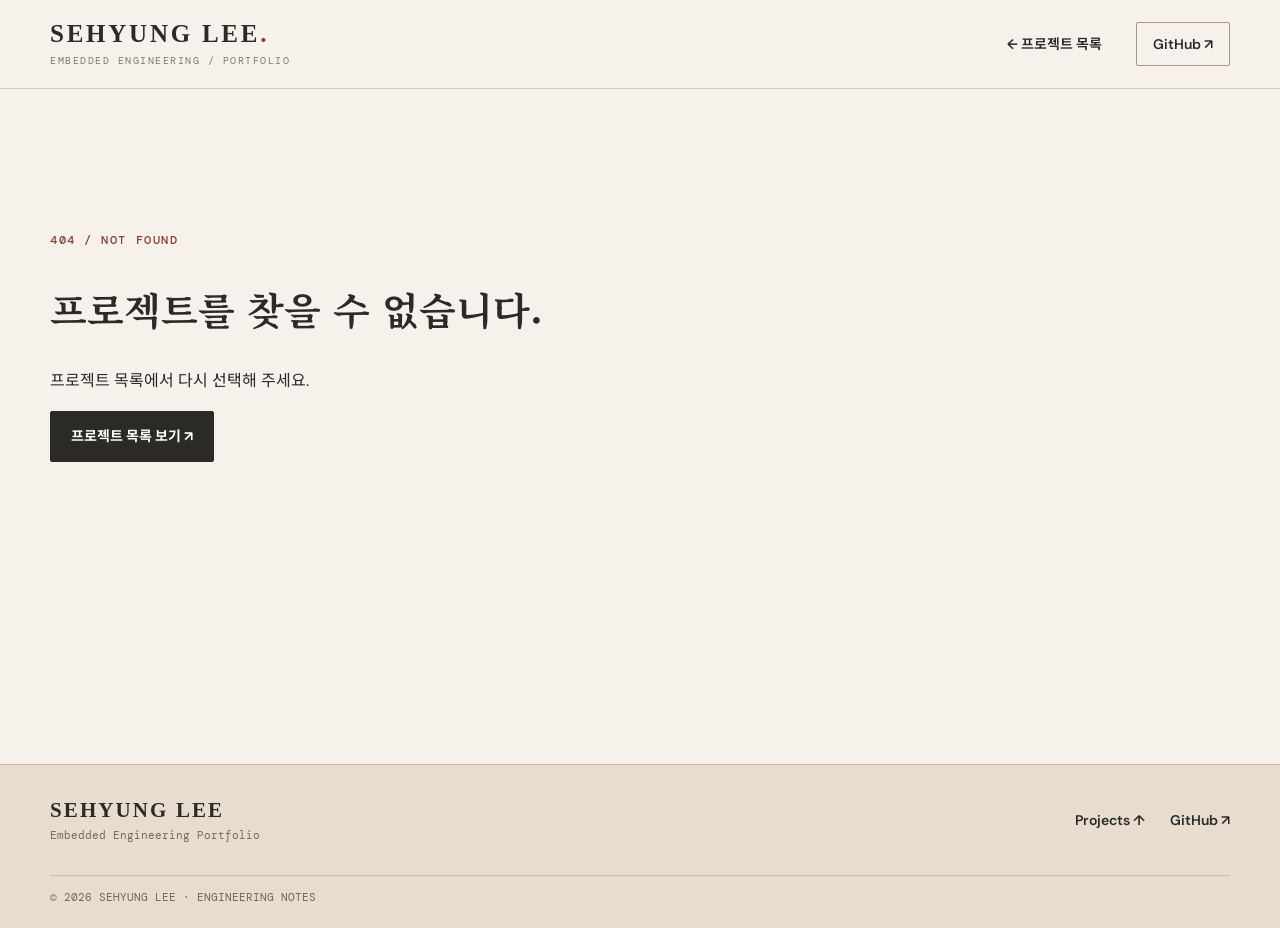
<file: project.html>
<!doctype html>
<html lang="ko">
<head>
  <meta charset="utf-8">
  <meta name="viewport" content="width=device-width, initial-scale=1">
  <meta name="theme-color" content="#f6f2eb">
  <meta name="description" content="이세형의 임베디드 프로젝트 상세 구현 기록.">
  <title>Project Notes | 이세형</title>
  <link rel="preconnect" href="https://fonts.googleapis.com">
  <link rel="preconnect" href="https://fonts.gstatic.com" crossorigin>
  <link href="https://fonts.googleapis.com/css2?family=DM+Sans:wght@400;500;600;700&family=DM+Mono:wght@400;500&family=Noto+Sans+KR:wght@400;500;600;700&family=Noto+Serif+KR:wght@500;600;700&display=swap" rel="stylesheet">
  <style>
:root{
  --bg:#f6f2eb;
  --paper:#fffdf8;
  --sand:#eee5d7;
  --ink:#2c2a27;
  --sub:#615b52;
  --quiet:#83776a;
  --line:#d7cbbb;
  --accent:#873f32;
  --serif:"Noto Serif KR",Georgia,serif;
  --sans:"DM Sans","Noto Sans KR",-apple-system,BlinkMacSystemFont,"Segoe UI",sans-serif;
  --mono:"DM Mono",Consolas,monospace;
}
*{box-sizing:border-box}
html{scroll-behavior:smooth;scroll-padding-top:95px}
body{margin:0;background:var(--bg);color:var(--ink);font:400 16px/1.75 var(--sans);-webkit-font-smoothing:antialiased;word-break:keep-all}
a{color:inherit;text-decoration:none}
a:focus-visible,button:focus-visible{outline:3px solid #975342;outline-offset:4px}
a:hover{color:var(--accent)}
button{font:inherit}
.shell{width:min(1180px,calc(100% - 88px));margin-inline:auto}
.skip-link{position:absolute;left:12px;top:-100px;background:white;padding:12px 18px;z-index:50}.skip-link:focus{top:12px}
.site-header{position:sticky;top:0;z-index:20;background:rgba(246,242,235,.96);border-bottom:1px solid var(--line);backdrop-filter:blur(13px)}
.header-inner{height:88px;display:flex;align-items:center;justify-content:space-between;gap:25px}
.brand{display:inline-flex;flex-direction:column;gap:4px;flex-shrink:0}.brand-main{font:700 25px/1.15 Georgia,serif;letter-spacing:.11em}.brand-dot{color:var(--accent)}.brand-sub{font:10px/1.5 var(--mono);letter-spacing:.15em;color:var(--quiet)}
.site-nav{display:flex;align-items:center;gap:34px}.site-nav a{font-size:14px;font-weight:600}.site-nav .nav-github{padding:9px 16px;border:1px solid #a99580;border-radius:2px}
.nav-toggle{display:none;background:transparent;border:1px solid var(--line);padding:8px 12px;color:var(--ink)}
.hero{display:grid;grid-template-columns:1.07fr .93fr;gap:70px;align-items:center;padding-top:88px;padding-bottom:94px;min-height:580px}
.eyebrow{font:500 12px/1.5 var(--mono);color:var(--accent);letter-spacing:.13em}
.eyebrow-line{width:26px;height:1px;background:var(--accent);vertical-align:middle;display:inline-block;margin-right:11px}
.hero h1{font:700 clamp(38px,3.75vw,54px)/1.49 var(--serif);letter-spacing:-.072em;margin:24px 0 23px;white-space:normal}
.hero h1 em{font-style:normal;color:var(--accent)}
.hero-lead{font-size:18px;line-height:1.86;font-weight:600;margin:0 0 14px}
.hero-desc{font:13px/1.8 var(--mono);color:var(--quiet);margin:0 0 29px;max-width:510px;word-break:normal}
.hero-actions{display:flex;align-items:center;gap:12px;flex-wrap:wrap}
.btn{display:inline-flex;align-items:center;justify-content:space-between;gap:25px;min-height:51px;padding:11px 20px;border:1px solid var(--ink);font-size:14px;font-weight:700;border-radius:2px;transition:background .18s,color .18s,transform .18s;white-space:nowrap}
.btn-primary{background:var(--ink);color:var(--paper)}.btn-primary:hover{background:var(--accent);color:#fff;border-color:var(--accent)}
.btn-quiet{background:transparent;border-color:#c1b4a2}.btn-quiet:hover{background:#e9ded0}
.photo-frame{position:relative;background:#eae0d1;margin:0;border:1px solid #cbb9a2;padding:12px 12px 0;box-shadow:12px 13px 0 rgba(128,106,75,.09)}
.hero-photo img{height:340px;width:100%;object-fit:cover;display:block;filter:saturate(.83)}
.photo-fallback{display:none;align-items:center;justify-content:center;flex-direction:column;gap:15px;min-height:100%;height:100%;background:linear-gradient(135deg,#c5b9a2,#ece0ca);color:#6b5942;font:12px var(--mono);letter-spacing:.14em}
.fallback-icon{display:flex;align-items:center;justify-content:center;width:120px;height:120px;border-radius:50%;border:1px solid rgba(74,62,43,.38);font:42px Georgia,serif;letter-spacing:0;color:#504735}
.image-missing img{display:none}.image-missing .photo-fallback{display:flex}
.hero-photo .photo-fallback{height:340px}
.hero-photo figcaption{display:flex;align-items:center;justify-content:space-between;gap:12px;padding:13px 3px 15px;color:#74634f;font:11px/1.5 var(--mono)}
.hero-photo figcaption strong{font-weight:500;white-space:nowrap}
.index-rule{border-top:1px solid var(--line);border-bottom:1px solid var(--line);display:flex;justify-content:space-between;gap:12px;padding:17px 0;color:#7b6958;font:11px/1.5 var(--mono);letter-spacing:.12em}
.section{padding-top:92px;padding-bottom:98px}.section-head{display:flex;align-items:end;justify-content:space-between;gap:30px;margin-bottom:30px}.section-head h2{font:700 35px/1.5 var(--serif);letter-spacing:-.055em;margin:10px 0 9px}.section-head p{font-size:15px;color:var(--sub);margin:0}.section-index{font:30px/1.1 Georgia,serif;color:#b0a08e}
.featured-grid{display:grid;grid-template-columns:repeat(2,minmax(0,1fr));gap:24px;margin-bottom:24px}
.feature-card,.small-card{border:1px solid var(--line);background:var(--paper);overflow:hidden;min-width:0;transition:box-shadow .18s,transform .18s}
.feature-card:hover,.small-card:hover{box-shadow:0 10px 28px rgba(55,45,34,.1);transform:translateY(-2px)}
.feature-card .media{height:285px}
.media{position:relative;overflow:hidden;margin:0;background:var(--sand)}
.media img{display:block;width:100%;height:100%;object-fit:cover;transition:transform .35s}.feature-card:hover .media img,.small-card:hover .media img{transform:scale(1.018)}
.media.fit-contain img{object-fit:contain;padding:12px;background:#eee6d9}
.media .photo-fallback{height:100%;background:linear-gradient(120deg,#ded0b8,#eae2d4)}
.media .photo-fallback .fallback-icon{width:94px;height:94px;font-size:27px}
.media img[src=""]{display:none}
.media.image-missing .photo-fallback,.media:not(.has-photo) .photo-fallback{display:flex}
.media .media-number{position:absolute;left:17px;top:17px;background:rgba(250,247,238,.94);border:1px solid #d3c2a9;padding:5px 10px;font:12px var(--mono);color:#6e5946;z-index:1}
.feature-card-content{padding:25px 29px 28px}.card-eyebrow{display:flex;align-items:center;justify-content:space-between;gap:12px;flex-wrap:wrap;font:11px/1.5 var(--mono);color:var(--accent);letter-spacing:.06em}.card-eyebrow span:last-child{color:#817565}
.feature-card h3{font:700 29px/1.35 var(--serif);letter-spacing:-.045em;margin:13px 0 10px}
.card-summary{font-size:16px;color:#4e4840;line-height:1.8;margin:0;min-height:60px}
.role-line{color:var(--accent);font-size:13px;font-weight:600;margin:18px 0 15px}
.stack{display:flex;flex-wrap:wrap;gap:6px}.stack span{font-size:12px;color:#5b5044;border:1px solid #d5c9b9;padding:4px 9px;background:#f6f0e7;border-radius:2px}
.card-actions{margin-top:25px;border-top:1px solid var(--line);padding-top:20px;display:flex;gap:24px;flex-wrap:wrap;align-items:center}
.detail-link{font-size:15px;font-weight:700;color:var(--accent);text-decoration:underline;text-underline-offset:5px;text-decoration-thickness:1px}
.github-link{font-size:14px;font-weight:600}.github-link:hover{text-decoration:underline;text-underline-offset:5px}
.project-grid{display:grid;grid-template-columns:repeat(2,minmax(0,1fr));gap:24px}
.small-card{display:grid;grid-template-columns:37% 1fr;min-height:245px}
.small-card .media{height:100%;min-height:245px}.small-card .media img{object-fit:cover}.small-card .media.fit-contain img{padding:10px}
.small-card .media .media-number{font-size:11px;top:11px;left:11px}
.small-card-content{display:flex;flex-direction:column;padding:24px 22px;min-width:0}.small-card .card-eyebrow{font-size:10px}.small-card h3{font:700 21px/1.45 var(--serif);letter-spacing:-.045em;margin:11px 0}
.small-card .card-summary{font-size:14px;line-height:1.75;min-height:0}.small-card .role-line{font-size:12px;margin:12px 0}.small-card .stack{margin-top:auto}.small-card .stack span{font-size:11px;padding:3px 7px}
.small-card .card-actions{margin-top:16px;padding-top:13px;gap:17px}.small-card .detail-link,.small-card .github-link{font-size:12px}
.section-note{margin:23px 0 0;color:#786f64;font-size:13px}
.archive-band{background:#eee7dc;border-top:1px solid var(--line);border-bottom:1px solid var(--line)}.archive-band .section-head{align-items:center}.section-link{font-size:14px;color:var(--accent);font-weight:700;text-decoration:underline;text-underline-offset:5px;white-space:nowrap}
.archive-list{display:grid;grid-template-columns:repeat(2,minmax(0,1fr));column-gap:55px}
.archive-item{border-top:1px solid #c8bbab;padding:24px 0;display:grid;grid-template-columns:35px 1fr 25px;gap:15px;align-items:start}
.archive-no{font:13px var(--mono);color:var(--accent);padding-top:5px}.archive-item h3{font:700 18px/1.45 var(--serif);margin:0 0 5px}.archive-item p{font-size:14px;color:var(--sub);line-height:1.65;margin:0}.archive-item a.archive-open{color:var(--accent);font-size:19px;font-weight:700;text-align:right}.archive-item a.archive-open:hover{transform:translateX(2px)}
.about-section{display:grid;grid-template-columns:1fr 1.1fr;gap:105px}.about-section h2{font:700 clamp(25px,2.5vw,32px)/1.65 var(--serif);letter-spacing:-.055em;margin:20px 0 0}.about-copy p{font-size:15px;line-height:2;word-break:keep-all;color:var(--sub);margin:0 0 18px}.about-copy strong{color:var(--ink)}.skill-strip{display:flex;flex-wrap:wrap;gap:9px;margin-top:25px}.skill-strip span{font:11px var(--mono);padding:8px 11px;border:1px solid var(--line);color:#66584b}
.site-footer{background:#e7dccd;border-top:1px solid #c9bca9}.footer-inner{padding:33px 0;display:flex;align-items:center;justify-content:space-between;gap:20px}.footer-name{font:700 21px Georgia,serif;letter-spacing:.1em;display:block}.footer-sub{font:11px var(--mono);color:#75695e;display:block;margin-top:5px}.footer-links{display:flex;gap:25px;font-size:14px;font-weight:600}.footer-base{border-top:1px solid #c8bcaa;padding:14px 0 24px;font:11px var(--mono);color:#706557}
.project-main{min-height:75vh}.breadcrumbs{padding:35px 0 0;font:12px var(--mono);color:#86796b;display:flex;gap:12px;flex-wrap:wrap}.breadcrumbs a{text-decoration:underline;text-underline-offset:4px}
.project-hero{padding-top:65px;padding-bottom:50px}.project-hero .eyebrow{margin:0}.project-hero h1{font:700 clamp(35px,4.1vw,55px)/1.35 var(--serif);letter-spacing:-.05em;margin:18px 0 13px;overflow-wrap:anywhere}.project-hero .repo-path{font:12px/1.8 var(--mono);color:var(--quiet);overflow-wrap:anywhere}.project-intro{font:500 20px/1.85 var(--serif);max-width:860px;margin:25px 0;color:#4b4339}.project-hero .stack{margin:23px 0 26px}.project-hero .card-actions{border:0;padding:0;margin:0}.detail-figure{height:420px;border:1px solid var(--line);margin:0;background:#ede1ce}.detail-figure img{height:100%;object-fit:contain;padding:16px;background:#eee3d1}.detail-figure .photo-fallback{height:100%}
.detail-cols{display:grid;grid-template-columns:1.25fr .8fr;gap:70px;padding:78px 0 70px}.detail-cols h2,.detail-sections h2{font:700 27px/1.45 var(--serif);letter-spacing:-.04em;margin:10px 0 24px}.detail-cols p{font-size:16px;line-height:1.95;color:#554a40}.role-panel{border:1px solid var(--line);padding:26px;background:#eee6d8;align-self:start}.role-panel h3{font:700 18px var(--serif);margin:0 0 13px}.role-panel p{font-size:15px;color:var(--accent);font-weight:700;margin:0}.role-panel .role-meta{padding-top:22px;margin-top:24px;border-top:1px solid #c9bba9}.role-panel .role-meta span{font:11px var(--mono);display:block;color:var(--quiet)}.role-panel .role-meta strong{font-size:13px;font-weight:500;line-height:1.75;display:block;margin-top:9px;word-break:break-word}
.detail-sections{border-top:1px solid var(--line);padding-top:60px}.detail-points{display:grid;grid-template-columns:1fr 1fr;gap:18px;padding:0;margin:0;list-style:none}.detail-points li{background:var(--paper);border:1px solid var(--line);padding:24px 25px;display:grid;grid-template-columns:32px 1fr;gap:12px}.detail-points .point-no{font:12px var(--mono);color:var(--accent)}.detail-points p{font-size:15px;line-height:1.85;margin:0}.detail-section{padding:53px 0;border-bottom:1px solid var(--line)}.detail-section h2{margin-bottom:19px}.detail-section p{max-width:900px;font-size:16px;line-height:1.9;word-break:keep-all}.flow-text{font:14px/1.9 var(--mono);padding:22px 25px;background:#ede3d3;border-left:3px solid var(--accent);overflow-wrap:anywhere}
.bottom-cta{display:flex;align-items:center;justify-content:space-between;gap:30px;padding:62px 0 110px}.bottom-cta p{font:11px var(--mono);color:var(--accent);margin:0 0 8px}.bottom-cta a.next-link{font:700 23px/1.5 var(--serif)}.error-state{padding:130px 0 200px}.error-state h1{font:700 38px var(--serif)}
@media(max-width:1120px){.shell{width:min(100% - 64px,1060px)}.hero{gap:40px}.small-card{grid-template-columns:38% 1fr}.small-card h3{font-size:19px}.small-card-content{padding:18px}.small-card .card-actions{gap:13px}.card-actions{gap:16px}}
@media(max-width:860px){.shell{width:min(100% - 44px,750px)}.site-nav{gap:17px}.hero{grid-template-columns:1fr;padding-top:65px;padding-bottom:70px;min-height:0}.hero-photo{max-width:650px;width:100%}.hero-photo img,.hero-photo .photo-fallback{height:340px}.hero h1{font-size:47px}.section{padding-top:68px;padding-bottom:72px}.small-card{grid-template-columns:1fr;min-height:0}.small-card .media{height:180px;min-height:0}.small-card-content{padding:23px}.small-card .stack{margin-top:13px}.about-section{grid-template-columns:1fr;gap:30px}.detail-cols{gap:35px}}
@media(max-width:650px){.shell{width:calc(100% - 36px)}.header-inner{height:73px}.brand-main{font-size:20px}.brand-sub{font-size:8px;letter-spacing:.07em}.nav-toggle{display:inline-flex;align-items:center;gap:10px;cursor:pointer;font-size:13px}.site-nav:not(.detail-nav){display:none;position:absolute;left:0;right:0;top:73px;flex-direction:column;align-items:stretch;gap:0;background:var(--bg);border-bottom:1px solid var(--line);padding:10px 18px 20px}.site-nav.open{display:flex}.site-nav:not(.detail-nav) a{padding:12px 10px}.site-nav .nav-github{border:none;padding:12px 10px!important}.detail-nav{display:flex;gap:10px}.detail-nav a{font-size:12px}.detail-nav .nav-github{display:none}.hero{padding-top:47px;padding-bottom:61px;gap:38px}.hero h1{font-size:clamp(31px,7.8vw,42px);line-height:1.5;letter-spacing:-.075em}.hero-lead{font-size:16px}.hero-desc{font-size:11px}.hero-actions{align-items:stretch}.hero-actions .btn{flex:1;justify-content:center;gap:11px;padding-inline:12px;font-size:12px}.hero-photo img,.hero-photo .photo-fallback{height:235px}.hero-photo figcaption{font-size:9px}.hero-photo figcaption strong{white-space:normal}.index-rule{font-size:9px}.index-rule span:last-child{display:none}.section-head h2{font-size:29px}.section-head p{font-size:14px}.section-index{display:none}.featured-grid,.project-grid,.archive-list{grid-template-columns:1fr}.feature-card .media{height:235px}.feature-card-content{padding:23px}.feature-card h3{font-size:25px}.card-summary{font-size:15px;min-height:0}.small-card{grid-template-columns:35% 1fr;min-height:225px}.small-card .media{height:100%;min-height:225px}.small-card-content{padding:16px}.small-card h3{font-size:17px;margin:9px 0}.small-card .card-summary{font-size:12px}.small-card .role-line{display:none}.small-card .stack{gap:4px}.small-card .stack span{font-size:9px;padding:2px 4px}.small-card .card-actions{padding-top:10px;margin-top:12px;gap:10px}.small-card .detail-link,.small-card .github-link{font-size:11px}.archive-band .section-head{align-items:start;flex-direction:column}.archive-item{grid-template-columns:27px 1fr 20px;gap:10px}.about-section h2{font-size:27px}.about-copy p{font-size:14px}.footer-inner{align-items:start;flex-direction:column}.detail-figure{height:270px}.project-hero{padding-top:42px;padding-bottom:34px}.project-hero h1{font-size:32px}.project-intro{font-size:17px}.detail-cols{grid-template-columns:1fr;gap:30px;padding:47px 0}.detail-cols h2,.detail-sections h2{font-size:23px}.detail-points{grid-template-columns:1fr}.detail-section{padding:37px 0}.bottom-cta{align-items:flex-start;flex-direction:column;padding:45px 0 65px}.bottom-cta .btn{width:100%}}
@media(max-width:400px){.small-card{display:block}.small-card .media{height:176px;min-height:0}.small-card-content{padding:21px}.small-card h3{font-size:20px}.small-card .role-line{display:block}.small-card .stack span{font-size:11px;padding:3px 6px}.small-card .card-summary{font-size:14px}.small-card .card-actions{gap:16px}.small-card .detail-link,.small-card .github-link{font-size:13px}}
@media(prefers-reduced-motion:reduce){html{scroll-behavior:auto}.feature-card,.small-card,.media img{transition:none}.feature-card:hover,.small-card:hover{transform:none}}
/* Progressive image display: the engineering-paper placeholder stays visible until
   a genuine repository image is loaded, preventing empty image regions. */
.hero-photo .photo-fallback{display:flex;position:absolute;top:12px;left:12px;right:12px;height:340px;min-height:0;z-index:0}
.hero-photo img{position:relative;z-index:1}
.media .photo-fallback{display:flex;position:absolute;inset:0;z-index:0;background:
  linear-gradient(90deg,transparent calc(50% - .5px),rgba(96,73,46,.13) 50%,transparent calc(50% + .5px)),
  linear-gradient(transparent calc(50% - .5px),rgba(96,73,46,.13) 50%,transparent calc(50% + .5px)),
  linear-gradient(120deg,#dccfb9,#eee4d6)}
.media img{position:absolute;inset:0;z-index:1}
.media.image-missing img{display:none}
@media(max-width:860px){.hero-photo .photo-fallback{height:340px}}
@media(max-width:650px){.hero-photo .photo-fallback{height:235px}}

.hero-photo img,.media img{opacity:0}
.hero-photo.image-loaded img,.media.image-loaded img{opacity:1}
.photo-frame,.media{isolation:isolate}
.hero-photo .photo-fallback,.media .photo-fallback{z-index:1}
.hero-photo img,.media img{z-index:2}
.media .media-number{z-index:3}


/* Shared detailed engineering notes for project troubleshooting */
.extra-trouble{margin:28px 0 8px;border:1px solid var(--line);background:var(--paper);box-shadow:0 10px 24px rgba(55,45,34,.045)}
.extra-trouble-header{display:flex;justify-content:space-between;align-items:center;flex-wrap:wrap;gap:12px;padding:15px 23px;background:var(--sand);border-bottom:1px solid var(--line);font:500 12px/1.5 var(--mono);color:var(--accent);letter-spacing:.04em}
.extra-trouble-header a{text-decoration:underline;text-underline-offset:4px;font-weight:600}
.extra-trouble-body{padding:26px clamp(18px,3.5vw,36px) 34px}
.extra-trouble-body h3{font:700 24px/1.55 var(--serif);margin:0 0 20px;color:var(--ink)}
.extra-trouble-body h4{font-size:18px;line-height:1.6;color:var(--ink);margin:28px 0 12px}
.vision-note h4{padding-left:12px;border-left:3px solid var(--accent)}
.extra-trouble-body p{line-height:1.93;margin:11px 0;color:var(--sub)}
.extra-trouble-body ul,.extra-trouble-body ol{padding-left:25px;line-height:1.95;margin:12px 0 20px}
.extra-trouble-body li{padding-left:4px;margin:5px 0}
.extra-trouble-diagram{margin:24px 0;background:#f6f2eb;border:1px solid var(--line);padding:11px}
.extra-trouble-diagram img{display:block;width:100%;height:auto}
.extra-trouble-diagram figcaption{font-size:12px;line-height:1.6;color:var(--quiet);padding:9px 4px 3px}
.extra-trouble-cases{display:grid;grid-template-columns:repeat(2,minmax(0,1fr));gap:15px;margin:26px 0}
.extra-trouble-cases article{padding:20px 21px;background:#f8f4ed;border:1px solid var(--line);min-width:0}
.extra-trouble-cases .case-number{font:500 11px/1.5 var(--mono);color:var(--accent);letter-spacing:.04em}
.extra-trouble-cases h4{margin:10px 0 11px;font-size:18px}
.extra-trouble-cases p{margin:8px 0;font-size:14px}
.trouble-takeaway{padding:18px 20px;background:#eee6da;border-left:3px solid var(--accent)}
@media(max-width:700px){.extra-trouble-cases{grid-template-columns:1fr}.extra-trouble-body{padding:19px 16px 25px}.extra-trouble-header{padding:13px 16px}}


.extra-trouble-diagram.original-evidence{background:#fffdf8;padding:14px}
.extra-trouble-diagram.original-evidence>a{display:block;border:1px solid var(--line);background:white}
.extra-trouble-diagram.original-evidence img{width:100%;height:auto;display:block}
.extra-trouble-diagram.original-evidence figcaption a{font-weight:700;color:var(--accent);text-decoration:underline;text-underline-offset:3px}
</style>
</head>
<body>
  <a class="skip-link" href="#content">본문으로 이동</a>
  <header class="site-header"><div class="shell header-inner"><a class="brand" href="index.html"><span class="brand-main">SEHYUNG LEE<span class="brand-dot">.</span></span><span class="brand-sub">EMBEDDED ENGINEERING / PORTFOLIO</span></a><nav class="site-nav detail-nav" aria-label="주 메뉴"><a href="index.html#projects">← 프로젝트 목록</a><a class="nav-github" href="https://github.com/leesee1393-ux" target="_blank" rel="noopener noreferrer">GitHub ↗</a></nav></div></header>
  <main class="shell project-main" id="content"><div id="project-detail" aria-live="polite"><p>프로젝트 정보를 불러오는 중입니다.</p></div></main>
  <footer class="site-footer"><div class="shell footer-inner"><div><span class="footer-name">SEHYUNG LEE</span><span class="footer-sub">Embedded Engineering Portfolio</span></div><div class="footer-links"><a href="index.html#projects">Projects ↑</a><a href="https://github.com/leesee1393-ux" target="_blank" rel="noopener noreferrer">GitHub ↗</a></div></div><div class="shell footer-base">© 2026 SEHYUNG LEE · ENGINEERING NOTES</div></footer>
  <script>
window.PORTFOLIO_PROJECTS = [
  {
    "id": "linux-fan",
    "title": "Linux Smart Fan",
    "repo": "twotwoship/Linux_fan",
    "label": "LINUX / DEVICE DRIVER",
    "type": "TEAM PROJECT",
    "kind": "featured",
    "status": "구현 기록",
    "image": "https://raw.githubusercontent.com/twotwoship/Linux_fan/main/image/motor_driver.jpg",
    "imageFit": "contain",
    "imageAlt": "Linux Fan 팀 프로젝트의 모터 드라이버 사진",
    "signal": "Linux /dev/fan_motor",
    "summary": "Jetson Orin Nano와 Linux 디바이스 드라이버를 이용한 팬·타이머 제어 시스템.",
    "role": "담당: Motor Driver · FND Timer Driver",
    "stack": [
      "C",
      "Linux Kernel",
      "Jetson Orin Nano",
      "GPIO / PWM"
    ],
    "overview": "Linux 커널의 Character Device를 이용해 팬의 모터 출력과 타이머 표시를 제어한 팀 프로젝트입니다. 애플리케이션과 디바이스 드라이버, 하드웨어 장치 사이의 제어 흐름을 구성했습니다.",
    "flow": "User Application → /dev/fan_motor · /dev/fnd → Kernel Driver → PWM / GPIO → Motor · FND",
    "responsibilities": [
      "DC Motor 제어용 Linux Driver 개발",
      "FND Timer Driver 구성 및 타이머 동작 연동",
      "모터 PWM 신호와 장치 파일 입출력 확인"
    ],
    "implementation": [
      "Jetson Orin Nano의 Linux 환경에서 모터, FND, 로터리 엔코더, BMP180, LED Bar 등 여러 장치를 연결하는 팀 프로젝트입니다.",
      "각 장치의 드라이버와 애플리케이션 간 인터페이스를 문서화하고 실물 제어 흐름을 확인했습니다."
    ],
    "problem": "모터 출력이 정상 동작하지 않을 때 PWM 상태뿐 아니라 전원, 공통 GND, 구동 회로의 논리 입력을 함께 점검했습니다.",
    "video": null
  },
  {
    "id": "vision-tracker",
    "title": "Vision Tracker RC Car",
    "repo": "Vision-Tracker-Project/Vision_Tracker_Project",
    "label": "STM32 / MOTOR CONTROL",
    "type": "TEAM PROJECT",
    "kind": "featured",
    "status": "구현 기록",
    "image": "https://raw.githubusercontent.com/Vision-Tracker-Project/Vision_Tracker_Project/main/docs/images/demo-preview.jpg",
    "imageFit": "cover",
    "imageAlt": "Vision Tracker 팀 프로젝트의 실제 RC카 영상 미리보기",
    "signal": "UART → PWM → Motor",
    "summary": "인물 추적 시스템과 연결한 RC카 구동·Pan/Tilt 모터 제어.",
    "role": "담당: STM32 Motor / UART / Pan·Tilt",
    "stack": [
      "STM32",
      "C",
      "UART",
      "PWM"
    ],
    "overview": "카메라로 선택한 인물을 추적하고 RC카를 수동 제어할 수 있는 팀 프로젝트입니다. 인식과 영상 처리는 팀 전체 기능이며, 본인은 STM32 구동부를 담당했습니다.",
    "flow": "Tracking / Gamepad Command → UART Packet → STM32 → PWM → DC Motor · Pan/Tilt",
    "responsibilities": [
      "좌·우 모터의 주행 PWM 제어와 Pan/Tilt 제어 구현",
      "UART 명령 패킷 수신 및 파싱",
      "서보모터와 기동 PWM 동작의 문제 분석 및 조정"
    ],
    "implementation": [
      "Jetson 기반 객체 추적과 게임패드 명령을 STM32 구동부로 전달하는 구조입니다.",
      "STM32 측에서 수신한 명령을 모터 출력에 반영하고, 구동부 제어를 시험했습니다."
    ],
    "problem": "연속회전형 서보 혼용과 초기 Tilt 급회전, 낮은 PWM Duty에서의 기동 실패를 확인해 원인을 분석했습니다.",
    "video": "https://github.com/user-attachments/assets/e00c0b1b-7b70-4e3e-86d6-873169e514bc"
  },
  {
    "id": "stm32-motor",
    "title": "Qt × STM32 Motor Control",
    "repo": "leesee1393-ux/motor-control-pwm-uart2-control-",
    "label": "QT / MCU CONTROL",
    "type": "PERSONAL PROJECT",
    "kind": "standard",
    "status": "구현 기록",
    "image": "https://raw.githubusercontent.com/leesee1393-ux/motor-control-pwm-uart2-control-/main/docs/nucleo-f411re-ez-r300-wiring.svg",
    "imageFit": "contain",
    "imageAlt": "NUCLEO-F411RE와 모터 드라이버 배선도",
    "signal": "Qt UI → UART → STM32",
    "summary": "Qt GUI에서 명령을 보내 UART와 PWM으로 모터 속도·방향을 제어합니다.",
    "role": "Qt UI · STM32 UART / PWM",
    "stack": [
      "C / C++",
      "Qt Widgets",
      "STM32F411",
      "UART / PWM"
    ],
    "overview": "PC의 Qt Widgets 화면에서 모터의 ON/OFF, 속도, 방향을 조작하고 UART로 STM32에 전달하는 장비 제어 프로그램입니다.",
    "flow": "Qt Widgets → Qt SerialPort (115200 baud) → STM32 USART2 → GPIO / PWM → Motor",
    "responsibilities": [
      "Qt 화면의 버튼·슬라이더 및 상태 표시",
      "UART 명령과 상태 피드백 처리",
      "STM32 PWM·방향 제어 및 하드웨어 연동"
    ],
    "implementation": [
      "ON / OFF / SPEED / FORWARD / REVERSE / STATUS 명령을 주고받습니다.",
      "NUCLEO-F411RE와 EZ Motor R300 모듈을 사용한 배선도와 제어 흐름을 README에 정리했습니다."
    ],
    "problem": "장비 제어 인터페이스를 점검하기 위해 Qt 명령(ON/OFF/SPEED 등)과 STM32 응답 형식, ST-LINK VCP↔USART2 연결(115200bps)을 문서화했습니다. 모터 미구동 시에는 PB0/TIM3_CH3 PWM, PA1/PA4 방향 신호, 외부 모터 전원 및 공통 GND를 확인해야 합니다.",
    "video": "https://www.youtube.com/watch?v=H0aGANyIsjI"
  },
  {
    "id": "avr-rtc",
    "title": "AVR RTC & LCD Calculator",
    "repo": "leesee1393-ux/LCD-RTC-clock-calculator",
    "label": "ATMEGA128A / I²C",
    "type": "PERSONAL PROJECT",
    "kind": "standard",
    "status": "구현 기록",
    "image": "https://github.com/user-attachments/assets/06f0de74-771c-4a1d-874c-e52f6b5846d9",
    "imageFit": "contain",
    "imageAlt": "ATmega128A와 LCD·RTC 회로 실물 사진",
    "signal": "I²C → DS1307 → LCD",
    "summary": "ATmega128A와 DS1307 RTC, LCD를 연동한 시계·계산기 시스템.",
    "role": "I²C 통신 · LCD 표시",
    "stack": [
      "ATmega128A",
      "C",
      "I²C",
      "DS1307 / LCD"
    ],
    "overview": "ATmega128A에서 DS1307 RTC 데이터를 읽고 LCD에 시각 및 계산기 결과를 표시하는 프로젝트입니다.",
    "flow": "ATmega128A ↔ I²C ↔ DS1307 RTC → LCD / Calculator Mode",
    "responsibilities": [
      "DS1307 RTC 레지스터 읽기와 시간 출력",
      "LCD 제어와 시계·계산기 모드 구성",
      "실제 회로와 통신 파형 기록"
    ],
    "implementation": [
      "시간 표시 및 시간 설정, 사칙연산 계산기 모드를 구성했습니다.",
      "회로도, 레지스터 맵, I²C 파형과 FSM 자료를 저장소에 정리했습니다."
    ],
    "problem": "RTC 수신·LCD 표시 문제를 확인하고 모듈 교체 및 LCD Vo 명암 조정으로 대응했습니다.",
    "video": "https://youtube.com/shorts/54PC0KObX_4"
  },
  {
    "id": "fpga-stopwatch",
    "title": "FPGA Clock & Stopwatch",
    "repo": "leesee1393-ux/my_minsec_stopwatch",
    "label": "VERILOG / BASYS3",
    "type": "RTL LEARNING",
    "kind": "standard",
    "status": "학습 기록",
    "image": "images/fpga-stopwatch-thumb.webp",
    "imageFit": "cover",
    "imageAlt": "Basys3 FPGA 보드의 시계·스톱워치 실물 동작 화면",
    "signal": "100 MHz → Tick → 7-SEG",
    "summary": "Verilog 기반 분·초 시계와 스톱워치의 카운터·표시 로직을 학습했습니다.",
    "role": "Verilog RTL · 타이밍 설계",
    "stack": [
      "Verilog",
      "Vivado",
      "Basys3",
      "Counter / FSM"
    ],
    "overview": "Basys3 FPGA에서 버튼 입력, 모드 제어, 시간 카운터, 7-Segment 표시 구조를 학습한 Verilog 프로젝트입니다. 공개 저장소는 Vivado 프로젝트 파일 중심으로 구성되어 있습니다.",
    "flow": "100 MHz Clock → Tick Generator → Counter / Mode → FND Controller → 7-Segment",
    "responsibilities": [
      "분·초 카운터와 동작 모드 설계 학습",
      "버튼 입력, 스톱워치 시작·정지·초기화 처리",
      "7-Segment 출력 제어와 시뮬레이션 검토"
    ],
    "implementation": [
      "클록 분주와 Tick 생성, 디바운싱, 7-Segment 멀티플렉싱 구조를 다뤘습니다.",
      "학습 저장소에 포함된 RTL을 기준으로 구현 범위를 확인해야 합니다."
    ],
    "problem": "01 / FSM Multi-Driver 오류 — r_mode를 둘 이상의 always 블록에서 할당하면서 Multi-Driver 오류가 발생했습니다. 모드 전환과 실행·정지 상태를 분리하고 각각 단일 순차 블록에서 제어하도록 수정했습니다.\n\n02 / 시간 카운터 설계 오류 — 100MHz 클록에서 60카운트는 1초가 아닌 600ns입니다. CLK_FREQ 기준으로 1초 Tick을 생성하도록 수정했습니다.\n\n추가 검증 — 분·초 카운터의 59:59→00:00 자리올림과 버튼 상승 에지 검출을 구현하고 테스트벤치에 모드 전환·시작·정지·초기화 시나리오를 작성했습니다. FND 자리 선택의 파생 클록 사용은 단일 시스템 클록 및 Clock Enable 구조로 향후 개선할 수 있습니다.",
    "video": "https://youtu.be/hHqNiSoxdLs"
  },
  {
    "id": "fpga-spi",
    "title": "FPGA SPI Master–Slave Sensor System",
    "repo": "leesee1393-ux/FPGA-SPI-microwave-temperature-and-humidity",
    "label": "VERILOG / SPI / BASYS3",
    "type": "TEAM PROJECT",
    "kind": "standard",
    "status": "RTL 구현 · 계측 기록",
    "image": "images/fpga-spi-hardware-thumb-v2.jpg",
    "imageFit": "cover",
    "imageAlt": "두 대의 Basys3 FPGA와 DHT11 HC-SR04 센서 실물 구성",
    "signal": "DHT11 · HC-SR04 → SPI → FND / OLED / UART",
    "summary": "두 Basys3의 SPI Master–Slave 통신을 설계하고 온습도·거리 센서 데이터 수집과 표시, 오류 진단을 구현했습니다.",
    "role": "팀 프로젝트: SPI Slave · 센서 수집·연동 · 디버깅 (Master 포함 시스템 설계)",
    "stack": [
      "Verilog HDL",
      "Basys3",
      "SPI Mode 0",
      "UART / I²C"
    ],
    "overview": "Basys3 FPGA 2대를 SPI Master–Slave로 연결하는 센서 모니터링 팀 프로젝트입니다. Slave의 DHT11 온습도 및 HC-SR04 거리 측정값을 Master가 주소별로 읽고, 유효 샘플을 확정해 FND·OLED·UART로 출력하도록 설계했습니다. Master/Slave RTL과 실측 사진은 발표자료를 통해 기록했으며, 전체 프레임의 실제 데이터 정합성은 추가 계측이 필요합니다.",
    "responsibilities": [
      "SPI Mode 0(CPOL=0, CPHA=0), MSB First, 주소 8비트 + 응답 8비트의 16클록 프레임 및 센서 주소 맵 설계",
      "DHT11 40비트 수신·체크섬 검증과 HC-SR04 TRIG/ECHO 거리 측정 FSM, 센서 값 SPI 응답 연동",
      "Self-Test(F0→A5, F1→5A), 중단 프레임과 오류 표시, 정상 샘플 유지 및 재진단·복구 조건 검토",
      "FND·OLED·UART 출력 경로와 오실로스코프를 이용한 SPI/I²C 신호 관찰 및 DHT11 갱신 지연 분석"
    ],
    "problem": "DHT11 UART/FND 데이터 갱신 지연 발생 시 오실로스코프로 DATA 라인 변화를 확인하고 40비트 수신 및 체크섬, 입력 동기화 과정을 분석했습니다. 통신 오류는 F0/A5 및 F1/5A 고정 응답을 이용해 센서 오류와 구분하도록 설계했으며, 실제 보드 간 전체 주소·응답 판독과 자동 복구 실물 검증은 별도로 남아 있습니다.",
    "video": "https://youtu.be/Mx-o9LV8uck"
  },
  {
    "id": "fpga-microwave",
    "title": "FPGA Microwave Oven Controller",
    "repo": "leesee1393-ux/FPGA-Microwave-Oven-Controller",
    "label": "VERILOG / BASYS3",
    "type": "FPGA PROJECT",
    "kind": "standard",
    "status": "구현 기록",
    "image": "https://raw.githubusercontent.com/leesee1393-ux/FPGA-Microwave-Oven-Controller/main/docs/images/block_diagram.svg",
    "imageFit": "contain",
    "imageAlt": "FPGA 전자레인지 제어 시스템의 실제 블록 다이어그램",
    "signal": "Rotary → Timer → FND",
    "summary": "Basys3와 Verilog로 로터리 시간 설정, FND 카운트다운, 부저 알림 및 서보 도어 제어를 구현했습니다.",
    "role": "구현: Rotary · Timer/FND · Buzzer · Servo",
    "stack": [
      "Verilog HDL",
      "Basys3",
      "Vivado",
      "PWM / FND"
    ],
    "overview": "Basys3(Artix-7) FPGA와 Verilog HDL을 이용한 전자레인지 제어 프로젝트입니다. 로터리 엔코더와 KEY로 시간을 설정하고, 0~540초 카운트다운을 4자리 FND에 MM.SS 형식으로 표시합니다. 종료 시 부저가 3회 울리며, 스위치로 SG90 서보 도어를 개폐합니다.",
    "flow": "Rotary S1/S2 · KEY → Debouncer → Time Setting → 1ms Tick / Countdown → FND · Buzzer; SW → 50Hz Servo PWM",
    "responsibilities": [
      "Rotary Encoder CW/CCW·KEY Toggle 입력과 시간 설정 로직 구성",
      "0~540초 카운트다운 및 4자리 FND MM.SS 표시 연동",
      "타이머 종료 부저 3회 알림과 SW 기반 SG90 서보 50Hz PWM 도어 제어"
    ],
    "implementation": [
      "100MHz 시스템 클록에서 생성한 1ms Tick을 타이머·부저 동작에 재사용하고, 서보 제어는 별도 PWM 로직으로 구성했습니다.",
      "시스템 블록 다이어그램과 동작 흐름도를 SVG로 문서화했습니다. 흐름도는 실제 동작 설명용 개념도이며 별도의 통합 FSM 상태 레지스터를 의미하지 않습니다."
    ],
    "problem": "분·초 변환 연산 경로가 길어 발생한 Setup Timing 위반을 총 초 값(set_time) 직접 전달로 최적화했습니다. Rotary 시간 설정의 비트 폭과 FND 입력 연결 문제도 점검했습니다.",
    "video": "https://youtu.be/Dh0c_G7ZhPM"
  },
  {
    "id": "led-mealy",
    "title": "FPGA Button & LED",
    "repo": "leesee1393-ux/LED_btn_melay",
    "label": "VERILOG / FPGA",
    "type": "RTL LEARNING",
    "kind": "archive",
    "status": "학습 기록",
    "image": "https://raw.githubusercontent.com/leesee1393-ux/LED_btn_melay/main/docs/fsm_state_diagrams.svg",
    "imageFit": "contain",
    "imageAlt": "Moore/Mealy FSM 설계 학습 다이어그램",
    "signal": "Debounce → LED Toggle",
    "summary": "버튼 디바운싱과 LED 토글 RTL, Moore/Mealy FSM 설계 학습.",
    "role": "버튼·LED RTL 구현",
    "stack": [
      "Verilog",
      "Basys3",
      "Debounce"
    ],
    "overview": "Verilog HDL로 버튼의 디바운싱과 LED 토글을 구현하고 Moore/Mealy FSM 개념을 별도로 공부한 실습입니다.",
    "flow": "Button → Debounce → Clean Signal → LED Toggle",
    "responsibilities": [
      "버튼 입력과 디바운싱 회로 구성",
      "LED 토글 실습 및 FSM 전이도 작성"
    ],
    "implementation": [
      "README에서 구현된 LED 토글 RTL과 FSM 개념 설계를 명확히 구분합니다."
    ],
    "problem": "기계식 버튼 입력에서 발생할 수 있는 채터링에 대응하기 위해 Debouncer를 적용하고, 안정화된 버튼 신호의 상승 에지에 따라 LED ON/OFF 상태가 전환되도록 구현했습니다.\n\n기존 RTL은 분주된 신호와 버튼 신호를 클록으로 활용하는 구조이므로, 향후 단일 시스템 클록과 Clock Enable 방식으로 개선할 수 있습니다.",
    "video": null
  },
  {
    "id": "qt-calc",
    "title": "Qt Calculator",
    "repo": "leesee1393-ux/Qt-Calculator",
    "label": "C++ / QT",
    "type": "LEARNING",
    "kind": "archive",
    "status": "학습 기록",
    "image": "https://github.com/user-attachments/assets/2534517b-d531-4c4e-8453-9931bc52fa7e",
    "imageFit": "contain",
    "imageAlt": "Qt Calculator 스크린샷",
    "signal": "C++ / Qt Widgets",
    "summary": "Qt 6와 C++로 구현한 사칙연산·괄호 계산기.",
    "role": "GUI · 수식 평가",
    "stack": [
      "Qt 6",
      "C++",
      "Qt Creator"
    ],
    "overview": "Qt Widgets를 이용한 계산기 앱으로 숫자 입력, 소수점, 괄호, 백스페이스, 초기화와 식 평가를 연습했습니다.",
    "flow": "Qt Button → Expression → Evaluation → Display",
    "responsibilities": [
      "MainWindow UI와 버튼 입력 처리",
      "수식 평가 로직 연동"
    ],
    "implementation": [
      "숫자 및 연산자, 소수점과 괄호를 포함한 수식을 계산할 수 있도록 구현했습니다."
    ],
    "problem": "숫자·연산자 버튼 입력을 QButtonGroup으로 묶고 Eval 클래스에 수식 계산을 위임했습니다. 현재 'C' 버튼은 결과 레이블만 초기화하고 내부 expr 문자열은 지우지 않아 표시와 계산 상태가 달라질 수 있습니다. expr.clear() 처리와 계산 예외 처리 보강이 필요합니다.",
    "video": null
  },
  {
    "id": "stm32-led",
    "title": "STM32 Register-Level LED",
    "repo": "leesee1393-ux/How-to-connect-an-external-LED-and-control-its-on-off-state",
    "label": "STM32 / REGISTER",
    "type": "LEARNING",
    "kind": "archive",
    "status": "학습 기록",
    "image": "https://github.com/user-attachments/assets/e8031d75-816e-4086-b073-6b0d6d99b22f",
    "imageFit": "contain",
    "imageAlt": "STM32 외부 LED 구동 실물 사진",
    "signal": "GPIO Register → LED",
    "summary": "STM32F411 GPIO 레지스터 직접 접근으로 외부 LED 제어.",
    "role": "GPIO Register 실습",
    "stack": [
      "STM32F411",
      "C",
      "GPIO"
    ],
    "overview": "STM32F411에서 HAL을 사용하지 않고 메모리 맵 GPIO 레지스터를 직접 설정한 외부 LED 제어 실습입니다.",
    "flow": "C → MODER / OTYPER / ODR → LED",
    "responsibilities": [
      "GPIO 관련 레지스터 주소 확인",
      "PA7 출력 모드와 Active-Low LED 점등 설정"
    ],
    "implementation": [
      "회로도와 레지스터 맵, 구현 사진을 README에 정리했습니다."
    ],
    "problem": "PA7 Active-Low LED를 켜도록 GPIOA_MODER·GPIOA_OTYPER·GPIOA_ODR 레지스터를 직접 설정했습니다. 현재 코드는 레지스터 전체에 값을 대입하고 LED 점등만 구현해 다른 GPIO 설정에 영향을 줄 수 있으므로, 비트 마스킹을 적용하고 OFF 제어를 추가하는 개선이 필요합니다.",
    "video": null
  },
  {
    "id": "portfolio-site",
    "title": "Portfolio Website",
    "repo": "leesee1393-ux/leesee1393-ux.github.io",
    "label": "WEB / ARCHIVE",
    "type": "PORTFOLIO",
    "kind": "archive",
    "status": "운영 중",
    "image": null,
    "imageFit": "contain",
    "imageAlt": "포트폴리오 웹사이트",
    "signal": "CODE → DOCUMENT",
    "summary": "프로젝트와 기술 기록을 정리하는 GitHub Pages 사이트.",
    "role": "개인 기술 포트폴리오",
    "stack": [
      "HTML",
      "CSS",
      "JavaScript"
    ],
    "overview": "임베디드 프로젝트의 기능, 역할과 GitHub 저장소를 정리하는 개인 GitHub Pages 웹사이트입니다.",
    "flow": "Project → Engineering Note → GitHub Pages",
    "responsibilities": [
      "프로젝트별 구현 범위와 원본 링크 정리",
      "간결한 메인 화면과 프로젝트 상세 페이지 구성"
    ],
    "implementation": [
      "각 프로젝트의 개요, 기여, 기술 스택, 주요 구현 내용을 보여줍니다."
    ],
    "problem": "원격 GitHub 이미지가 로드되지 않을 때 프로젝트 카드가 비어 보이지 않도록 onerror 기반 대체 도식·텍스트를 구성했습니다. 메인·상세 페이지가 각각 프로젝트 데이터를 포함하므로 새 프로젝트 추가 시 ID·링크·내용을 함께 갱신해야 합니다.",
    "video": null
  }
];

</script><script>
(() => {
  'use strict';
  const projects = window.PORTFOLIO_PROJECTS || [];
  const escape = value => String(value ?? '').replace(/[&<>"']/g, char => ({'&':'&amp;','<':'&lt;','>':'&gt;','"':'&quot;',"'":'&#39;'}[char]));
  const url = p => `project.html?id=${encodeURIComponent(p.id)}`;
  const github = p => `https://github.com/${p.repo}`;
  const tags = p => `<div class="stack">${p.stack.map(s=>`<span>${escape(s)}</span>`).join('')}</div>`;
  const media = (p, n, cls='') => `<figure class="media ${p.image ? 'has-photo' : ''} ${p.imageFit === 'contain' ? 'fit-contain' : ''} ${cls}">
    <span class="media-number">${String(n).padStart(2,'0')} / PROJECT</span>
    ${p.image ? `<img src="${escape(p.image)}" alt="${escape(p.imageAlt)}" loading="lazy" onload="this.parentElement.classList.add('image-loaded')" onerror="this.parentElement.classList.add('image-missing')">` : ''}
    <div class="photo-fallback" aria-hidden="true"><span class="fallback-icon">${escape(p.id === 'linux-fan' ? 'FAN' : p.id === 'vision-tracker' ? 'RC' : p.id === 'fpga-stopwatch' ? 'FPGA' : p.id === 'fpga-microwave' ? 'FPGA' : p.id === 'stm32-motor' ? 'UART' : p.id === 'avr-rtc' ? 'LCD' : 'DEV')}</span><span>${escape(p.signal)}</span></div>
  </figure>`;
  const actions = p => `<div class="card-actions"><a class="detail-link" href="${url(p)}">프로젝트 자세히 보기 ↗</a><a class="github-link" href="${github(p)}" target="_blank" rel="noopener noreferrer">GitHub 코드 ↗</a></div>`;
  function renderHome(){
    const featured = document.getElementById('featured-projects');
    if(!featured) return;
    const big = projects.filter(p=>p.kind==='featured');
    const small = projects.filter(p=>p.kind==='standard');
    const archive = projects.filter(p=>p.kind==='archive');
    featured.innerHTML = big.map((p,i)=>`<article class="feature-card">${media(p,i+1)}<div class="feature-card-content"><div class="card-eyebrow"><span>${escape(p.label)}</span><span>${escape(p.type)}</span></div><h3>${escape(p.title)}</h3><p class="card-summary">${escape(p.summary)}</p><p class="role-line">${escape(p.role)}</p>${tags(p)}${actions(p)}</div></article>`).join('');
    document.getElementById('other-projects').innerHTML=small.map((p,i)=>`<article class="small-card">${media(p,i+3)}<div class="small-card-content"><div class="card-eyebrow"><span>${escape(p.label)}</span></div><h3>${escape(p.title)}</h3><p class="card-summary">${escape(p.summary)}</p><p class="role-line">${escape(p.role)}</p>${tags(p)}${actions(p)}</div></article>`).join('');
    document.getElementById('archive-list').innerHTML=archive.map((p,i)=>`<article class="archive-item"><span class="archive-no">${String(i+7).padStart(2,'0')}</span><div><h3><a href="${url(p)}">${escape(p.title)}</a></h3><p>${escape(p.summary)}</p></div><a class="archive-open" href="${url(p)}" aria-label="${escape(p.title)} 상세 보기">↗</a></article>`).join('');
    const toggle=document.querySelector('.nav-toggle');
    const nav=document.getElementById('site-nav');
    if(toggle && nav){toggle.addEventListener('click',()=>{const open=toggle.getAttribute('aria-expanded')==='true';toggle.setAttribute('aria-expanded',String(!open));nav.classList.toggle('open',!open)});nav.querySelectorAll('a').forEach(a=>a.addEventListener('click',()=>{nav.classList.remove('open');toggle.setAttribute('aria-expanded','false')}));}
  }
  function renderDetail(){
    const root = document.getElementById('project-detail');
    if(!root) return;
    const id = new URLSearchParams(window.location.search).get('id');
    const p = projects.find(p=>p.id===id);
    if(!p){document.title='프로젝트를 찾을 수 없습니다 | 이세형';root.innerHTML='<section class="error-state"><p class="eyebrow">404 / NOT FOUND</p><h1>프로젝트를 찾을 수 없습니다.</h1><p>프로젝트 목록에서 다시 선택해 주세요.</p><a class="btn btn-primary" href="index.html#projects">프로젝트 목록 보기 ↗</a></section>';return;}
    const next=projects[(projects.indexOf(p)+1)%projects.length];
    document.title = `${p.title} | SEHYUNG LEE`;
    document.querySelector('meta[name="description"]').setAttribute('content',p.summary);
    root.innerHTML=`<div class="breadcrumbs"><a href="index.html">Home</a><span>/</span><a href="index.html#projects">Projects</a><span>/</span><span>${escape(p.title)}</span></div>
    <article><header class="project-hero"><p class="eyebrow">PROJECT NOTE / ${escape(p.label)} · ${escape(p.status)}</p><h1>${escape(p.title)}</h1><p class="repo-path">github.com/${escape(p.repo)}</p><p class="project-intro">${escape(p.summary)}</p>${tags(p)}<div class="card-actions"><a class="btn btn-primary" href="${github(p)}" target="_blank" rel="noopener noreferrer">GitHub 원본 코드 보기 ↗</a>${p.video?`<a class="btn btn-quiet" href="${escape(p.video)}" target="_blank" rel="noopener noreferrer">시연 영상 보기 ↗</a>`:''}<a class="btn btn-quiet" href="index.html#projects">← 목록으로</a></div></header>
    ${media(p,projects.indexOf(p)+1,'detail-figure')}
    <div class="detail-cols"><section><p class="eyebrow">01 / OVERVIEW</p><h2>어떤 프로젝트인가요?</h2><p>${escape(p.overview)}</p></section><aside class="role-panel"><h3>내가 담당한 부분</h3><p>${escape(p.role)}</p><div class="role-meta"><span>SOURCE REPOSITORY</span><strong>${escape(p.repo)}</strong></div><div class="role-meta"><span>STATUS</span><strong>${escape(p.status)}</strong></div></aside></div>
    ${p.id === "fpga-spi" ? "<section class=\"detail-section\" data-mark=\"fpga-spi-hardware-anchor\"><p class=\"eyebrow\">PROJECT HARDWARE</p><h2>실물 사진 · 시연 영상</h2><figure style=\"margin:20px 0;border:1px solid var(--line);padding:12px;background:var(--paper)\"><a href=\"images/fpga-spi-hardware-thumb-v2.jpg\" target=\"_blank\" rel=\"noopener noreferrer\"><img src=\"images/fpga-spi-hardware-thumb-v2.jpg\" alt=\"Basys3 FPGA 두 대와 센서 시연 사진\" style=\"display:block;width:100%;height:auto\" loading=\"lazy\"></a><figcaption>직접 촬영한 Basys3 FPGA 2대와 DHT11·HC-SR04 센서 실물 사진 (웹용 축소본)</figcaption></figure><p><a href=\"https://youtu.be/Mx-o9LV8uck\" target=\"_blank\" rel=\"noopener noreferrer\">동작 시연 영상 보기 ↗</a></p></section>" : ""}
    <section class="detail-sections"><p class="eyebrow">02 / IMPLEMENTATION</p><h2>구현 · 학습 항목</h2><ol class="detail-points">${p.responsibilities.map((s,i)=>`<li><span class="point-no">${String(i+1).padStart(2,'0')}</span><p>${escape(s)}</p></li>`).join('')}</ol></section>
    ${p.id === "fpga-spi" ? "" : `<section class="detail-section"><p class="eyebrow">03 / SYSTEM FLOW</p><h2>동작 흐름</h2><div class="flow-text">${escape(p.flow)}</div><p>${p.implementation.map(escape).join(' ')}</p></section>`}
    ${p.id === "fpga-stopwatch" ? "<section class=\"detail-section\"><p class=\"eyebrow\">PROJECT DIAGRAMS</p><h2>동작 흐름도 · Top Level 회로도</h2><figure style=\"margin:22px 0;border:1px solid var(--line);padding:12px;background:var(--paper)\"><a href=\"images/fpga-stopwatch-flow.webp\" target=\"_blank\" rel=\"noopener noreferrer\"><img src=\"images/fpga-stopwatch-flow.webp\" alt=\"분·초 시계, 스톱워치, 일시정지와 초기화 모드를 나타낸 동작 흐름도\" style=\"display:block;width:100%;height:auto\" loading=\"lazy\"></a><figcaption>시계·스톱워치 동작 흐름도 (제공된 설계 개념도, 클릭하면 크게 표시)</figcaption></figure><figure style=\"margin:22px 0;border:1px solid var(--line);padding:12px;background:var(--paper)\"><a href=\"images/fpga-stopwatch-top-level.webp\" target=\"_blank\" rel=\"noopener noreferrer\"><img src=\"images/fpga-stopwatch-top-level.webp\" alt=\"Vivado에서 확인한 FPGA Top Level 구조: btn_debouncer, tick_generator, main_controller, fnd_controller 모듈 연결\" style=\"display:block;width:100%;height:auto\" loading=\"lazy\"></a><figcaption>Vivado Top Level 회로도 — btn_debouncer · tick_generator · main_controller · fnd_controller (클릭하면 크게 표시)</figcaption></figure></section>" : ""}
    <section class="detail-section">${p.id === "fpga-microwave" ? '<p class="eyebrow">PROJECT DIAGRAMS</p><h2>FSM · Top Level 회로도</h2><figure style="margin:22px 0;border:1px solid var(--line);padding:12px;background:var(--paper)"><img src="https://raw.githubusercontent.com/leesee1393-ux/FPGA-Microwave-Oven-Controller/main/docs/images/fsm_diagram.svg" alt="전자레인지 동작 흐름 및 상태 전이 개념도" style="display:block;width:100%;height:auto" loading="lazy"><figcaption>FSM / 동작 흐름 개념도</figcaption></figure><figure style="margin:22px 0;border:1px solid var(--line);padding:12px;background:var(--paper)"><img src="images/fpga-microwave-top-level.svg" alt="FPGA 전자레인지 Top level 모듈 연결 개요" style="display:block;width:100%;height:auto" loading="lazy"><figcaption>Top level 모듈 연결 개요 (제공된 Vivado 화면 기반 재작성)</figcaption></figure>' : ""}</section>
    ${p.id === "fpga-spi" ? "<section class=\"detail-section\" data-mark=\"fpga-spi-flow-anchor\"><p class=\"eyebrow\">PROJECT DIAGRAMS</p><h2>SPI Master–Slave 시스템 · 배선 흐름도</h2><figure style=\"margin:20px 0;border:1px solid var(--line);padding:12px;background:var(--paper)\"><a href=\"images/fpga-spi-system-block.svg\" target=\"_blank\" rel=\"noopener noreferrer\"><img src=\"images/fpga-spi-system-block.svg\" alt=\"DHT11 및 HC-SR04 센서에서 Slave Sensor FSM, SPI Slave, SPI Master, Sample Commit을 거쳐 FND OLED I²C UART로 출력되는 시스템 블록 다이어그램\" style=\"display:block;width:100%;height:auto\" loading=\"lazy\"></a><figcaption>전체 시스템 블록 다이어그램 — DHT11 · HC-SR04 → Slave Sensor FSM → SPI Slave (MISO) ↔ SPI Master (SCK / MOSI / CS_n) → Sample Commit → FND · OLED(I²C) · UART</figcaption></figure><h2>Master–Slave SPI FSM · 프로토콜</h2><figure style=\"margin:20px 0;border:1px solid var(--line);padding:12px;background:var(--paper)\"><a href=\"https://raw.githubusercontent.com/leesee1393-ux/FPGA-SPI-microwave-temperature-and-humidity/main/Master_Slave_SPI_FSM.svg\" target=\"_blank\" rel=\"noopener noreferrer\"><img src=\"https://raw.githubusercontent.com/leesee1393-ux/FPGA-SPI-microwave-temperature-and-humidity/main/Master_Slave_SPI_FSM.svg\" alt=\"Master와 Slave의 SPI 통합 FSM 단계별 상태 전이\" style=\"display:block;width:100%;height:auto\" loading=\"lazy\"></a><figcaption>Master–Slave SPI 통합 FSM</figcaption></figure><figure style=\"margin:20px 0;border:1px solid var(--line);padding:12px;background:var(--paper)\"><a href=\"https://raw.githubusercontent.com/leesee1393-ux/FPGA-SPI-microwave-temperature-and-humidity/main/SPI_Protocol_Presentation.svg\" target=\"_blank\" rel=\"noopener noreferrer\"><img src=\"https://raw.githubusercontent.com/leesee1393-ux/FPGA-SPI-microwave-temperature-and-humidity/main/SPI_Protocol_Presentation.svg\" alt=\"SPI Mode 0 기반 주소 8비트 응답 8비트 통신 프로토콜\" style=\"display:block;width:100%;height:auto\" loading=\"lazy\"></a><figcaption>SPI 통신 프로토콜 — Mode 0 · 1 MHz · 16 clocks</figcaption></figure><figure style=\"margin:20px 0;border:1px solid var(--line);padding:12px;background:var(--paper)\"><a href=\"images/fpga-spi-wiring-clean.svg\" target=\"_blank\" rel=\"noopener noreferrer\"><img src=\"images/fpga-spi-wiring-clean.svg\" alt=\"두 Basys3의 SPI Master JA와 Slave JC 연결 신호 및 센서 주소 맵\" style=\"display:block;width:100%;height:auto\" loading=\"lazy\"></a><figcaption>SCK · MOSI · MISO · CS_n · 공통 GND, 센서 주소 맵</figcaption></figure><h2>Slave의 센서 수집</h2><figure style=\"margin:20px 0;border:1px solid var(--line);padding:12px;background:var(--paper)\"><img src=\"https://raw.githubusercontent.com/leesee1393-ux/FPGA-SPI-microwave-temperature-and-humidity/main/sim/sensor_fsm_preview/06_Sensor_FSM.png\" alt=\"DHT11·HC-SR04 센서 FSM\" style=\"display:block;width:100%;height:auto\" loading=\"lazy\"><figcaption>DHT11 및 HC-SR04 센서 제어 FSM</figcaption></figure></section>" : ""}
    <section class="detail-section"><p class="eyebrow">04 / TROUBLESHOOTING · NOTES</p><h2>문제 해결 및 기록</h2>${p.id === "fpga-stopwatch" ? '<figure style="margin:20px 0 25px;border:1px solid var(--line);background:var(--paper);padding:12px"><img src="images/fpga-stopwatch-troubleshooting.svg" alt="FSM Multi-Driver 및 시간 카운터 설계 오류: 수정 전후 코드와 원인·해결 비교" style="display:block;width:100%;height:auto" loading="lazy"><figcaption style="font-size:12px;color:var(--quiet);margin-top:10px">FSM 및 시간 카운터 오류의 원인과 수정 전후 비교</figcaption></figure>' : ""}<p>${escape(p.problem).replace(/\n\n/g, '</p><p>')}</p>${p.id === "vision-tracker" ? "<div class=\"extra-trouble vision-note\"><div class=\"extra-trouble-header\"><span>FIELD NOTE / PAN·TILT CONTROL</span><a href=\"https://github.com/Vision-Tracker-Project/Vision_Tracker_Project/blob/main/NOTION_TROUBLESHOOTING/06_%ED%8C%AC%ED%8B%B8%ED%8A%B8_%EC%A7%84%EB%8F%99_%EC%96%B5%EC%A0%9C%EC%99%80_%EC%96%BC%EA%B5%B4_%EB%B0%A9%ED%96%A5_%EC%A0%9C%EC%96%B4.md\" target=\"_blank\" rel=\"noopener noreferrer\">GitHub 원문 보기 ↗</a></div><div class=\"extra-trouble-body\"><h3>인물 박스와 Pose 흔들림으로 인한 팬·틸트 진동 억제</h3><h4>초기 문제</h4><p>처음에는 추적 기준점을 다음 순서로 선택했다.</p><ol><li>두 어깨의 중간점</li><li>두 골반의 중간점</li><li>인물 박스 중앙</li></ol><p>Pose 키포인트 신뢰도가 임계값 근처에서 바뀌면 기준점이 어깨·골반·박스 중앙 사이를 오갔다. 사람이 가만히 있어도 빨간 십자선이 크게 이동했고 카메라가 이를 따라 진동했다.</p><p>인물 박스 중앙만 사용하는 방법도 검토했지만, 검출 박스 자체가 매 프레임 흔들리기 때문에 중앙점도 계속 움직였다.</p><h4>안전 영역 제어</h4><p>사람을 항상 화면 정중앙에 맞추는 대신, 인물 박스를 화면 안의 안전 영역에 유지하는 방식으로 변경했다.</p><ul><li>최근 3개 인물 박스의 중앙값 사용</li><li>팬 이동 시작: 박스가 화면 좌우 22% 경계를 넘을 때</li><li>팬 이동 종료: 박스가 좌우 30% 안쪽으로 복귀할 때</li><li>팬 방향 판단: 2프레임 연속 경계 초과</li><li>박스가 양쪽 경계를 동시에 넘을 정도로 크면 해당 축을 움직이지 않음</li></ul><p>시작 경계와 종료 경계를 다르게 둬 경계 주변에서 서보가 반복해서 켜지고 꺼지는 현상을 줄였다.</p><h4>명령 누적으로 인한 좌우 진동</h4><p>AI는 약 25 FPS로 동작하지만 UART는 0.1초마다 전송했다. 과거에는 매 AI 프레임에서 각도를 변경해 전송 사이에 2~3번의 각도 변화가 누적될 수 있었다. 한 프레임당 최대 4도라면 실제 서보에는 한 번에 8~12도 변화가 전달돼 목표 영역을 지나칠 수 있었다.</p><p>다음과 같이 수정했다.</p><ul><li>각도 계산도 실제 UART 전송 가능 시점에만 한 번 수행</li><li>한 번의 최대 각도 이동: 2도</li><li>안전 영역 복귀 또는 방향 전환 후 정착 시간: 300ms</li><li>UART가 연결되지 않았을 때 내부 각도 누적 금지</li></ul><p>경계 확인 프레임 수를 무조건 늘리는 방법은 출발을 늦출 뿐, 움직이기 시작한 뒤의 오버슈트를 해결하지 못한다. 명령 주기와 각도 계산 주기를 맞추는 것이 핵심이다.</p><h4>틸트의 얼굴 방향 제어</h4><p>전신 박스 중앙을 틸트 목표로 사용하면 카메라가 사람의 배나 골반을 향해 시연성이 떨어졌다. 별도의 얼굴 모델을 추가하지 않고 인물 박스 높이로 얼굴 위치를 추정하도록 변경했다.</p><ul><li>추정 얼굴 위치: 인물 박스 상단에서 전체 높이의 약 10% 지점</li><li>틸트 이동 시작: 추정 얼굴이 화면 높이의 22~42% 범위를 벗어남</li><li>틸트 이동 종료: 추정 얼굴이 화면 높이의 28~36%에 들어옴</li><li>틸트 방향 판단: 3프레임 연속 범위 초과</li></ul><p>빨간 십자선은 안정화된 추정 얼굴 위치를 표시한다. 팬 제어는 인물 박스 좌우 경계를 사용하고, 틸트 제어는 추정 얼굴의 화면상 높이를 사용한다.</p><h4>주요 조정값</h4><p>환경에 맞춰 다음 값을 조정한다.</p><ul><li>팬이 너무 늦게 반응함: 팬 시작 경계를 더 안쪽으로 이동</li><li>팬이 순간적인 박스 튐에 반응함: 팬 확인 프레임 증가</li><li>카메라가 목표를 지나침: 최대 이동 각도 또는 gain 감소</li><li>방향 전환 후 진동함: 정착 시간 증가</li><li>얼굴이 화면에서 너무 높거나 낮음: 얼굴 복귀 범위 조정</li><li>추정 얼굴점이 부정확함: 인물 박스 높이 대비 얼굴 비율 조정</li></ul></div></div>" : ""}${p.id === "linux-fan" ? "<div class=\"extra-trouble linux-fan-note\">\n<div class=\"extra-trouble-header\"><span>FIELD NOTE / SYSTEM INTEGRATION</span><a href=\"https://github.com/twotwoship/Linux_fan\" target=\"_blank\" rel=\"noopener noreferrer\">GitHub 프로젝트 보기 ↗</a></div>\n<div class=\"extra-trouble-body\">\n<h3>핀·전원·타이밍과 모듈 간 데이터 규약을 맞춘 통합 디버깅</h3>\n<p>Jetson Orin Nano에 모터, 로터리 엔코더, BMP180, LCD, FND, LED Bar를 연결하면서 개별 모듈 테스트와 전체 애플리케이션 통합 실행의 동작이 다르게 나타났습니다. 모터 드라이버·FND 타이머 드라이버 담당으로 PWM 출력, 장치 파일 연동, 타이머 로직을 점검하고, 다른 장치의 담당 팀원들과 입력·전원·상태값 인터페이스를 함께 확인했습니다.</p>\n<figure class=\"extra-trouble-diagram original-evidence\"><a href=\"images/linux-fan-troubleshooting-original.webp\" target=\"_blank\" rel=\"noopener noreferrer\" title=\"트러블슈팅 원본 이미지 크게 보기\"><img loading=\"lazy\" src=\"images/linux-fan-troubleshooting-original.webp\" alt=\"Linux Smart Fan 실제 통합 디버깅 발표 이미지: 엔코더 입력 파형, LCD I2C 출력, 타이머 로그, LED Duty 매핑 코드\"></a><figcaption>실제 통합 디버깅 자료 — 엔코더 신호, LCD·I²C, 타이머 동작, Duty·LED 단계 매핑을 파형·로그·코드와 함께 정리했습니다. <a href=\"images/linux-fan-troubleshooting-original.webp\" target=\"_blank\" rel=\"noopener noreferrer\">원본 이미지 크게 보기 ↗</a></figcaption></figure>\n<div class=\"extra-trouble-cases\">\n<article><span class=\"case-number\">01 / GPIO SIGNAL</span><h4>엔코더 입력 이상</h4><p><strong>증상</strong> 로터리 엔코더의 방향·입력 판단이 기대와 다르게 동작했습니다.</p><p><strong>분석·조치</strong> 입력 전압과 S1/S2 파형을 오실로스코프로 확인하고, 입력 극성이 제어 로직과 맞도록 NPN 반전 회로를 추가했습니다.</p></article>\n<article><span class=\"case-number\">02 / POWER · I²C</span><h4>LCD·I²C 출력 영향</h4><p><strong>증상</strong> 통합 연결 상태에서 LCD 표시 및 I²C 관련 동작에 문제가 나타났습니다.</p><p><strong>분석·조치</strong> 장치별 전원 공급 조건을 재점검하고 외부 전원을 사용하면서 각 모듈이 공통 GND를 공유하는지 확인했습니다.</p></article>\n<article><span class=\"case-number\">03 / TIMER · APPLICATION</span><h4>통합 실행 시 타이머 미동작</h4><p><strong>증상</strong> 개별 장치 테스트와 달리 통합 애플리케이션에서 카운트다운 또는 타이머 종료 처리가 기대대로 수행되지 않았습니다.</p><p><strong>분석·조치</strong> 타이머 종료 조건과 모드 범위 비교식을 점검하고, 남은 시간·상태값을 로그로 추적하여 조건 분기를 재검토했습니다.</p></article>\n<article><span class=\"case-number\">04 / SHARED SYMBOLS</span><h4>팬 Duty와 LED 표시 단계 불일치</h4><p><strong>증상</strong> 팬 속도 단계와 LED Bar에 전달되는 표시 단계가 일치하지 않았습니다.</p><p><strong>분석·조치</strong> 모듈에서 공유하는 Duty 정의와 LED 개수 변환 함수를 비교하고, OFF/70/80/90/100%를 각각 0/1/3/5/7개 LED에 대응하도록 값 매핑을 정리했습니다.</p></article>\n</div>\n<p class=\"trouble-takeaway\"><strong>배운 점</strong> Linux 디바이스 드라이버 통합에서는 단일 모듈의 정상 동작만으로 시스템 동작을 보장할 수 없습니다. GPIO 신호 극성, 전원·GND, 타이머 상태 전이, 공유 상수의 의미를 모듈 사이에서 일치시키는 검증이 중요하다는 점을 확인했습니다.</p>\n</div></div>" : ""}</section>
    <div class="bottom-cta"><div><p>NEXT PROJECT / FIELD NOTES</p><a class="next-link" href="${url(next)}">${escape(next.title)} ↗</a></div><a class="btn btn-quiet" href="index.html#projects">전체 프로젝트로 돌아가기 ↗</a></div></article>`;
  }
  renderHome();
  renderDetail();
})();

</script>
</body>
</html>
</file>
